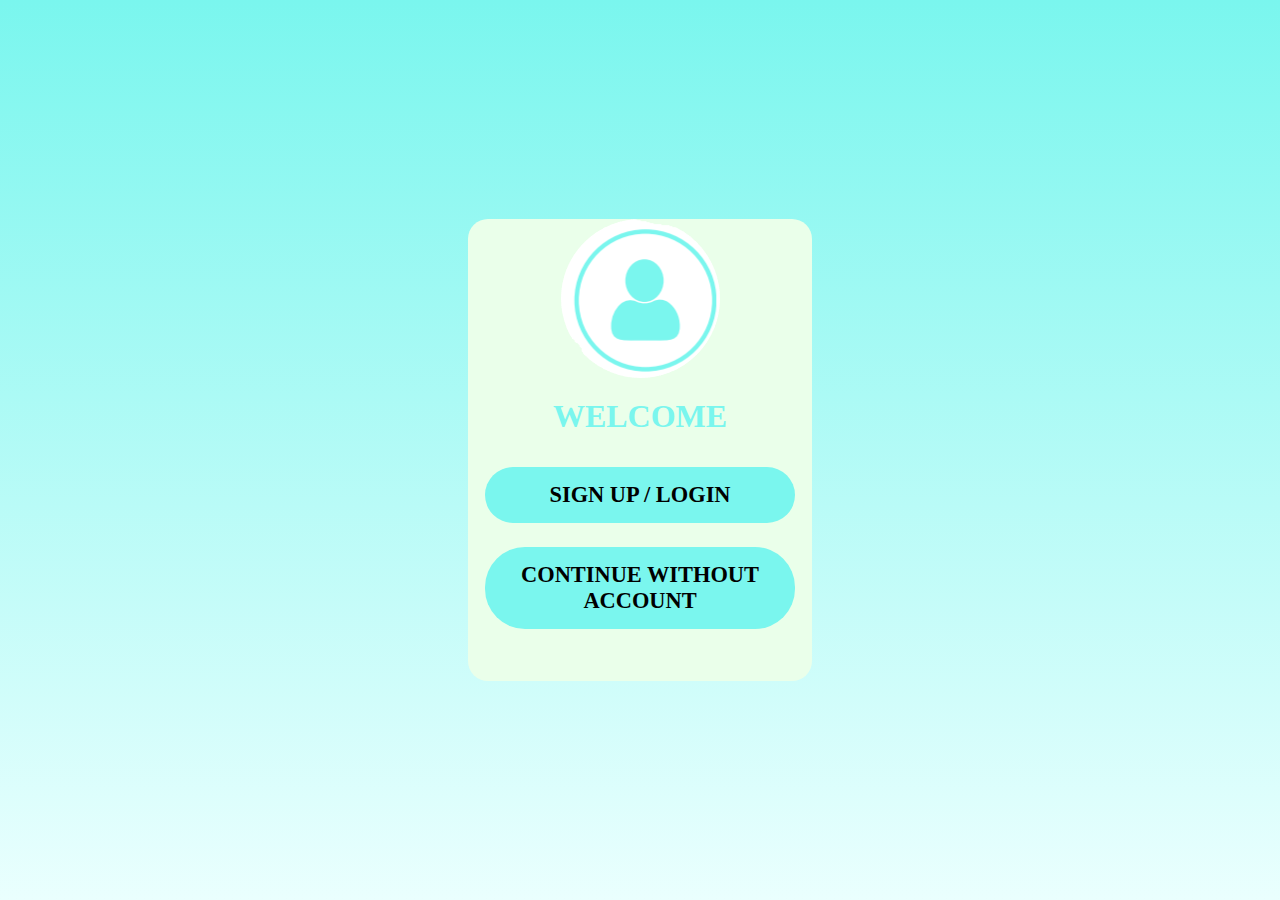
<file: index.html>
<!DOCTYPE html>
<html lang="en">
<head>
    <meta charset="UTF-8">
    <title>SIGN UP</title>
    <link rel="stylesheet" href="signup.css">
</head>
<body>


<div class="container">
    <img src="circular-image.png" alt="">
    <h2>Welcome</h2>

    <button id="btn" onclick="goLogin()">Sign Up / Login</button>
    <button id="btn1" onclick="goHome()">Continue Without Account</button>

    <!--<p>Start using our service easily.</p>-->
</div>

<script>
function goLogin() {
    window.location.href = "login.html";   
}
function goHome() {
    window.location.href = "home.html";
}
</script>

</body>
</html>
</file>
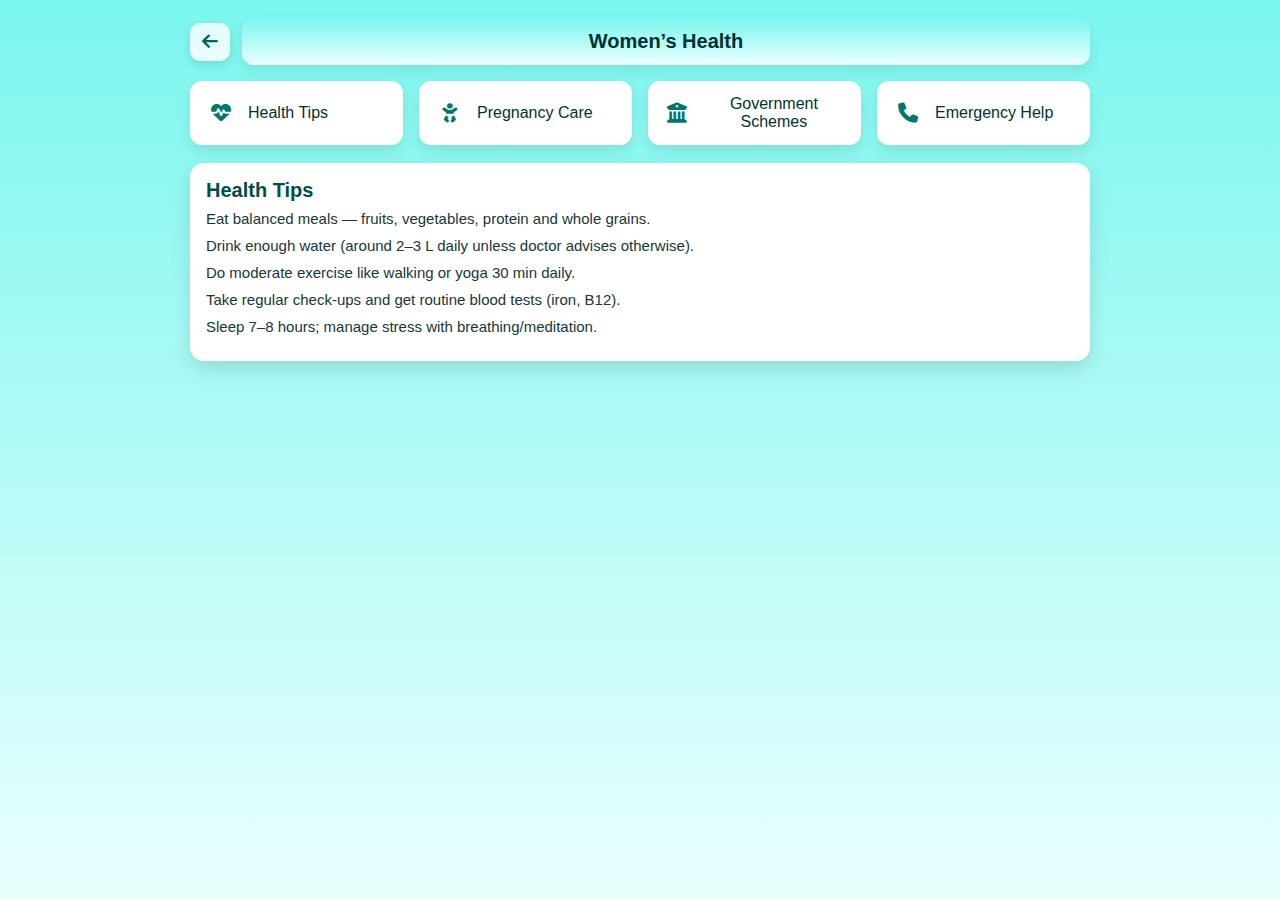
<file: female.html>
<!DOCTYPE html>
<html lang="en">
<head>
  <meta charset="utf-8" />
  <meta name="viewport" content="width=device-width,initial-scale=1" />
  <title>Female Health</title>
  <link rel="stylesheet" href="female.css">
  <link rel="stylesheet" href="https://cdnjs.cloudflare.com/ajax/libs/font-awesome/6.5.0/css/all.min.css">
</head>
<body>

  <header>
    <button class="back-btn" onclick="history.back()">
      <i class="fa-solid fa-arrow-left"></i>
    </button>
    <div class="header-title">Women’s Health</div>
  </header>

  <main class="container">
    <div class="btn-box">
      <button onclick="showSection('tips')"><i class="fa-solid fa-heart-pulse"></i> Health Tips</button>
      <button onclick="showSection('pregnancy')"><i class="fa-solid fa-baby"></i> Pregnancy Care</button>
      <button onclick="showSection('govt')"><i class="fa-solid fa-building-columns"></i> Government Schemes</button>
      <button onclick="showSection('emergency')"><i class="fa-solid fa-phone"></i> Emergency Help</button>
    </div>

    <section id="tips" class="output">
      <h2>Health Tips</h2>
      <ul>
        <li>Eat balanced meals — fruits, vegetables, protein and whole grains.</li>
        <li>Drink enough water (around 2–3 L daily unless doctor advises otherwise).</li>
        <li>Do moderate exercise like walking or yoga 30 min daily.</li>
        <li>Take regular check-ups and get routine blood tests (iron, B12).</li>
        <li>Sleep 7–8 hours; manage stress with breathing/meditation.</li>
      </ul>
    </section>

    <section id="pregnancy" class="output">
      <h2>Pregnancy Care</h2>

      <div class="med-block">
        <p><strong>Early Care</strong></p>
        <p>Confirm pregnancy with a doctor, start antenatal (ANC) visits and take folic acid and iron as prescribed.</p>
      </div>

      <div class="med-block">
        <p><strong>Routine Checks</strong></p>
        <p>Regular ANC visits, ultrasound as advised, blood sugar and blood pressure monitoring.</p>
      </div>

      <div class="med-block">
        <p><strong>Nutrition</strong></p>
        <p>Protein-rich diet, iron & calcium supplements (as advised), adequate calories and hydration.</p>
      </div>

      <div class="med-block">
        <p><strong>Delivery Plan</strong></p>
        <p>Discuss birth plan with your provider; ASHA/ANM can guide facility choices and transport.</p>
      </div>
    </section>

    <section id="govt" class="output">
      <h2>Government Schemes (Demo)</h2>

      <div class="med-block">
        <p><strong>ASHA (Accredited Social Health Activist)</strong></p>
        <p>ASHA workers are community health link-workers under the National Health Mission. They assist pregnant women by providing counselling, arranging ANC visits, promoting institutional delivery and linking families to benefits.</p>
      </div>

      <div class="med-block">
        <p><strong>Janani Suraksha Yojana (JSY) — Demo</strong></p>
        <p>JSY supports safe delivery by offering cash incentives for institutional deliveries (eligibility and amounts vary by state). Contact your local ASHA/PHC for enrollment help.</p>
      </div>

      <p class="note"><strong>Note:</strong> This is demo content. For exact benefits & eligibility, contact your local ASHA worker or nearest Primary Health Centre (PHC).</p>
    </section>

    <section id="emergency" class="output">
      <h2>Emergency Help</h2>

      <div class="med-block">
        <p><strong>Immediate Emergency (All India)</strong></p>
        <p>Call: <a href="tel:112" class="tel">112</a> — National Emergency Number (police/ambulance/fire)</p>
      </div>

      <div class="med-block">
        <p><strong>Ambulance (State / Local)</strong></p>
        <p>Some states use <strong>102</strong> for ambulance services. Also contact your local PHC or hospital.</p>
      </div>

      <div class="med-block">
        <p><strong>ASHA Contact</strong></p>
        <p>If you have registered, call your local ASHA worker for home visits, transport arrangement and delivery assistance.</p>
      </div>

      <button class="btn-call" onclick="window.location.href='tel:112'"><i class="fa-solid fa-phone"></i> Call 112</button>
    </section>

  </main>

<script>

  function showSection(id){
    document.querySelectorAll('.output').forEach(s => s.style.display = 'none');
    const el = document.getElementById(id);
    if(el) el.style.display = 'block';
   
    el.scrollIntoView({behavior:'smooth', block:'start'});
  }


  showSection('tips');
</script>

</body>
</html>
</file>
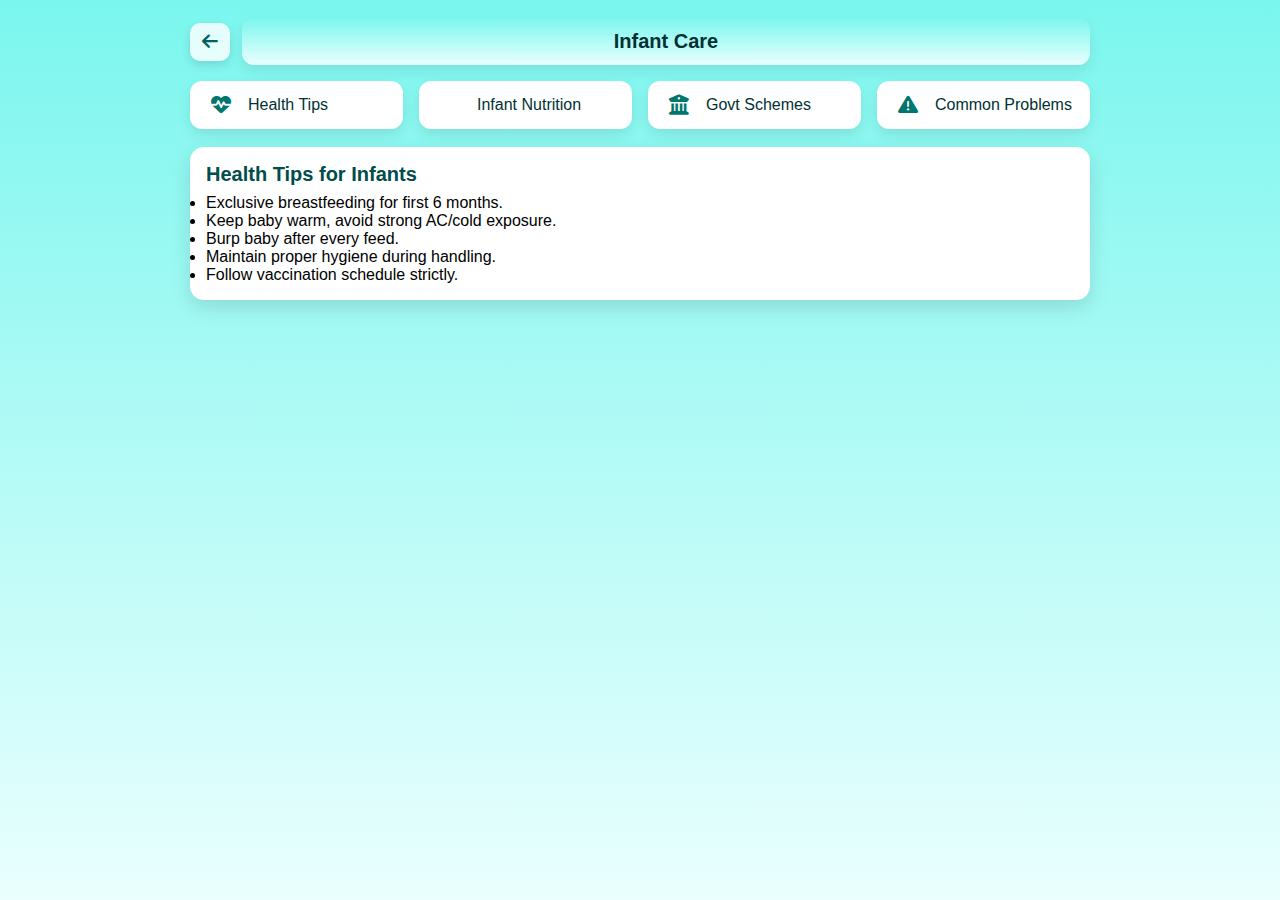
<file: infantcare.html>
<!DOCTYPE html>
<html lang="en">
<head>
  <meta charset="utf-8" />
  <meta name="viewport" content="width=device-width,initial-scale=1" />
  <title>Infant Care</title>
  <link rel="stylesheet" href="infantcare.css">
  <link rel="stylesheet" href="https://cdnjs.cloudflare.com/ajax/libs/font-awesome/6.5.0/css/all.min.css">
</head>
<body>

  <header>
    <button class="back-btn" onclick="history.back()">
      <i class="fa-solid fa-arrow-left"></i>
    </button>
    <div class="header-title">Infant Care</div>
  </header>

  <main class="container">

    <div class="btn-box">
      <button onclick="showSection('tips')"><i class="fa-solid fa-heartbeat"></i> Health Tips</button>
      <button onclick="showSection('nutrition')"><i class="fa-solid fa-bottle-baby"></i> Infant Nutrition</button>
      <button onclick="showSection('govt')"><i class="fa-solid fa-building-columns"></i> Govt Schemes</button>
      <button onclick="showSection('problems')"><i class="fa-solid fa-triangle-exclamation"></i> Common Problems</button>
    </div>

    
    <section id="tips" class="output">
      <h2>Health Tips for Infants</h2>
      <ul>
        <li>Exclusive breastfeeding for first 6 months.</li>
        <li>Keep baby warm, avoid strong AC/cold exposure.</li>
        <li>Burp baby after every feed.</li>
        <li>Maintain proper hygiene during handling.</li>
        <li>Follow vaccination schedule strictly.</li>
      </ul>
    </section>

 
    <section id="nutrition" class="output">
      <h2>Infant Nutrition</h2>

      <div class="med-block">
        <p><strong>0–6 Months</strong></p>
        <p>Exclusive breastfeeding. No water, honey, cow milk or solid foods.</p>
      </div>

      <div class="med-block">
        <p><strong>6–12 Months</strong></p>
        <p>Introduce mashed foods like banana, dal, rice, khichdi, curd along with breastmilk.</p>
      </div>

      <div class="med-block">
        <p><strong>1 Year+</strong></p>
        <p>Soft family food: chapati pieces, rice, vegetables, egg (if suggested), fruits.</p>
      </div>
    </section>

   
    <section id="govt" class="output">
      <h2>Government Schemes</h2>

      <div class="med-block">
        <p><strong>Poshan Abhiyaan</strong></p>
        <p>Provides nutrition support & monitoring for infants via Anganwadi centres.</p>
      </div>

      <div class="med-block">
        <p><strong>Anganwadi Services</strong></p>
        <p>Free vaccines, growth monitoring, supplementary nutrition.</p>
      </div>

      <div class="med-block">
        <p><strong>Universal Immunization Program</strong></p>
        <p>All essential vaccines for newborns are free.</p>
      </div>

      <p class="note"><strong>Note:</strong> This is demo content; visit nearest PHC/Anganwadi for real information.</p>
    </section>

  
    <section id="problems" class="output">
      <h2>Common Infant Problems</h2>

      <div class="med-block">
        <p><strong>Colic</strong></p>
        <p>Baby cries for long period — soothe with gentle rocking/burping.</p>
      </div>

      <div class="med-block">
        <p><strong>Diarrhea</strong></p>
        <p>Keep baby hydrated; consult doctor immediately.</p>
      </div>

      <div class="med-block">
        <p><strong>Cold & Cough</strong></p>
        <p>Use warm clothing; avoid self-medication.</p>
      </div>

      <div class="med-block">
        <p><strong>Skin Rashes</strong></p>
        <p>Keep diaper area dry; use gentle baby products.</p>
      </div>
    </section>

  </main>

<script>
  function showSection(id){
    document.querySelectorAll('.output').forEach(s => s.style.display = 'none');
    let el = document.getElementById(id);
    if(el) el.style.display = 'block';
    el.scrollIntoView({behavior:'smooth', block:'start'});
  }
  showSection('tips');
</script>

</body>
</html>
</file>
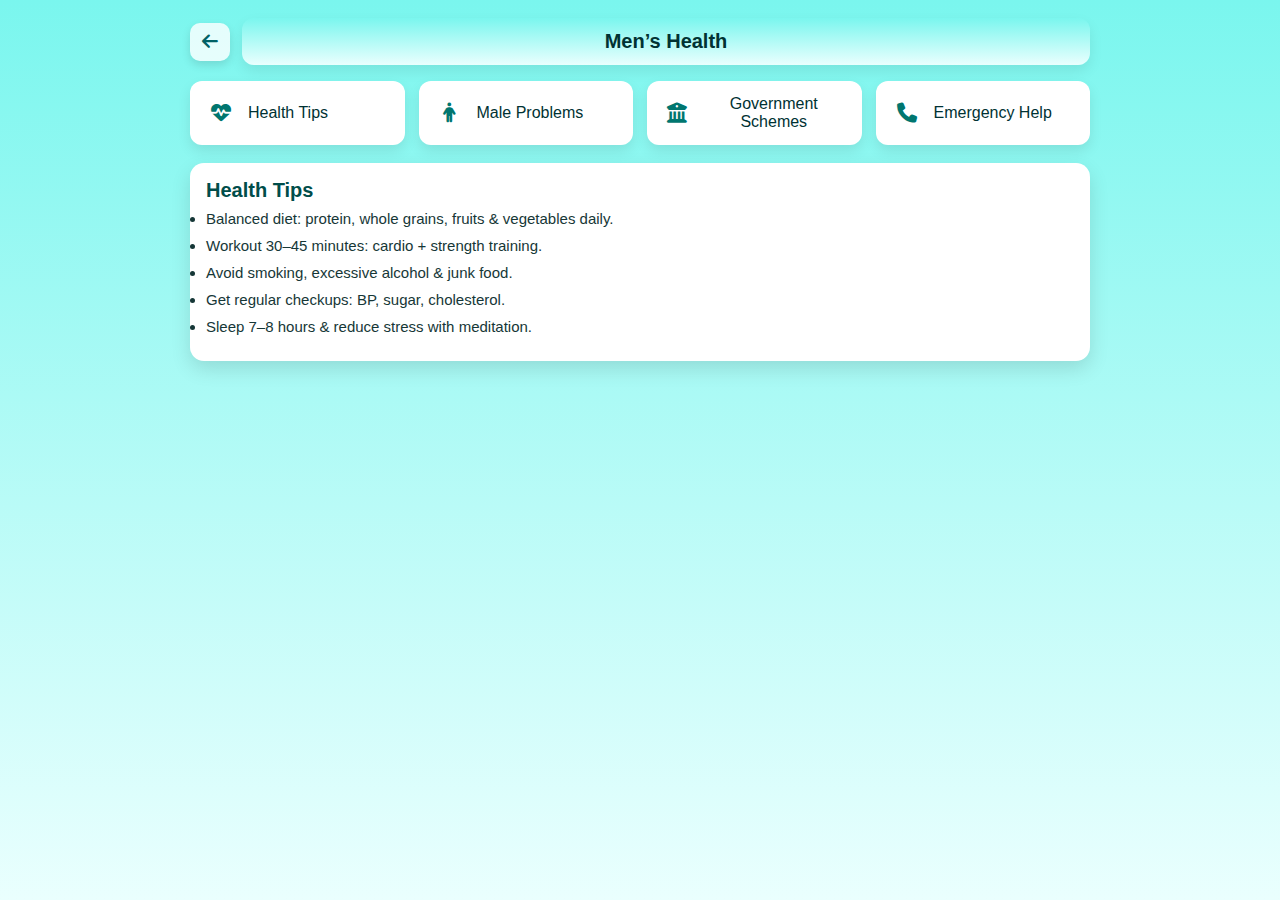
<file: male.html>
<!DOCTYPE html>
<html lang="en">
<head>
  <meta charset="utf-8" />
  <meta name="viewport" content="width=device-width,initial-scale=1" />
  <title>Male Health</title>
  <link rel="stylesheet" href="male.css">
  <link rel="stylesheet" href="https://cdnjs.cloudflare.com/ajax/libs/font-awesome/6.5.0/css/all.min.css">
</head>
<body>

  <header>
    <button class="back-btn" onclick="history.back()">
      <i class="fa-solid fa-arrow-left"></i>
    </button>
    <div class="header-title">Men’s Health</div>
  </header>

  <main class="container">
    <div class="btn-box">
      <button onclick="showSection('tips')">
        <i class="fa-solid fa-heart-pulse"></i> Health Tips
      </button>

      <button onclick="showSection('problems')">
        <i class="fa-solid fa-person"></i> Male Problems
      </button>

      <button onclick="showSection('govt')">
        <i class="fa-solid fa-building-columns"></i> Government Schemes
      </button>

      <button onclick="showSection('emergency')">
        <i class="fa-solid fa-phone"></i> Emergency Help
      </button>
    </div>

    
    <section id="tips" class="output">
      <h2>Health Tips</h2>
      <ul>
        <li>Balanced diet: protein, whole grains, fruits & vegetables daily.</li>
        <li>Workout 30–45 minutes: cardio + strength training.</li>
        <li>Avoid smoking, excessive alcohol & junk food.</li>
        <li>Get regular checkups: BP, sugar, cholesterol.</li>
        <li>Sleep 7–8 hours & reduce stress with meditation.</li>
      </ul>
    </section>

 
    <section id="problems" class="output">
      <h2>Common Male Health Problems</h2>

      <div class="med-block">
        <p><strong>Hair Fall (Common)</strong></p>
        <p>Caused by stress, genetics, low nutrition. Improve diet, avoid harsh chemicals.</p>
      </div>

      <div class="med-block">
        <p><strong>Acne / Skin Issues</strong></p>
        <p>Often due to oily skin or hormones. Use gentle cleansers and drink enough water.</p>
      </div>

      <div class="med-block">
        <p><strong>Obesity & Belly Fat</strong></p>
        <p>Start strength training + reduce sugar + increase protein intake.</p>
      </div>

      <div class="med-block">
        <p><strong>Low Energy / Fatigue</strong></p>
        <p>Check iron, B12, vitamin D levels; improve sleep schedule.</p>
      </div>
    </section>

    
    <section id="govt" class="output">
      <h2>Government Schemes (Demo)</h2>

      <div class="med-block">
        <p><strong>Ayushman Bharat (PMJAY)</strong></p>
        <p>Offers up to ₹5 lakh free treatment per family per year in empaneled hospitals.</p>
      </div>

      <div class="med-block">
        <p><strong>PM E-Sanjeevani</strong></p>
        <p>Free online doctor consultation service by the Government of India.</p>
      </div>

      <p class="note"><strong>Note:</strong> This is demo content. For accurate info visit your nearest health center or official govt portal.</p>
    </section>

  
    <section id="emergency" class="output">
      <h2>Emergency Help</h2>

      <div class="med-block">
        <p><strong>All India Emergency</strong></p>
        <p>Call: <a href="tel:112" class="tel">112</a></p>
      </div>

      <div class="med-block">
        <p><strong>Ambulance</strong></p>
        <p>Many states use <strong>108</strong> or <strong>102</strong> for quick medical ambulance service.</p>
      </div>

      <button class="btn-call" onclick="window.location.href='tel:112'">
        <i class="fa-solid fa-phone"></i> Call 112
      </button>
    </section>

  </main>

<script>
  function showSection(id){
    document.querySelectorAll('.output').forEach(s => s.style.display = 'none');
    const el = document.getElementById(id);
    if(el) el.style.display = 'block';
    el.scrollIntoView({behavior:'smooth', block:'start'});
  }

  
  showSection('tips');
</script>

</body>
</html>
</file>
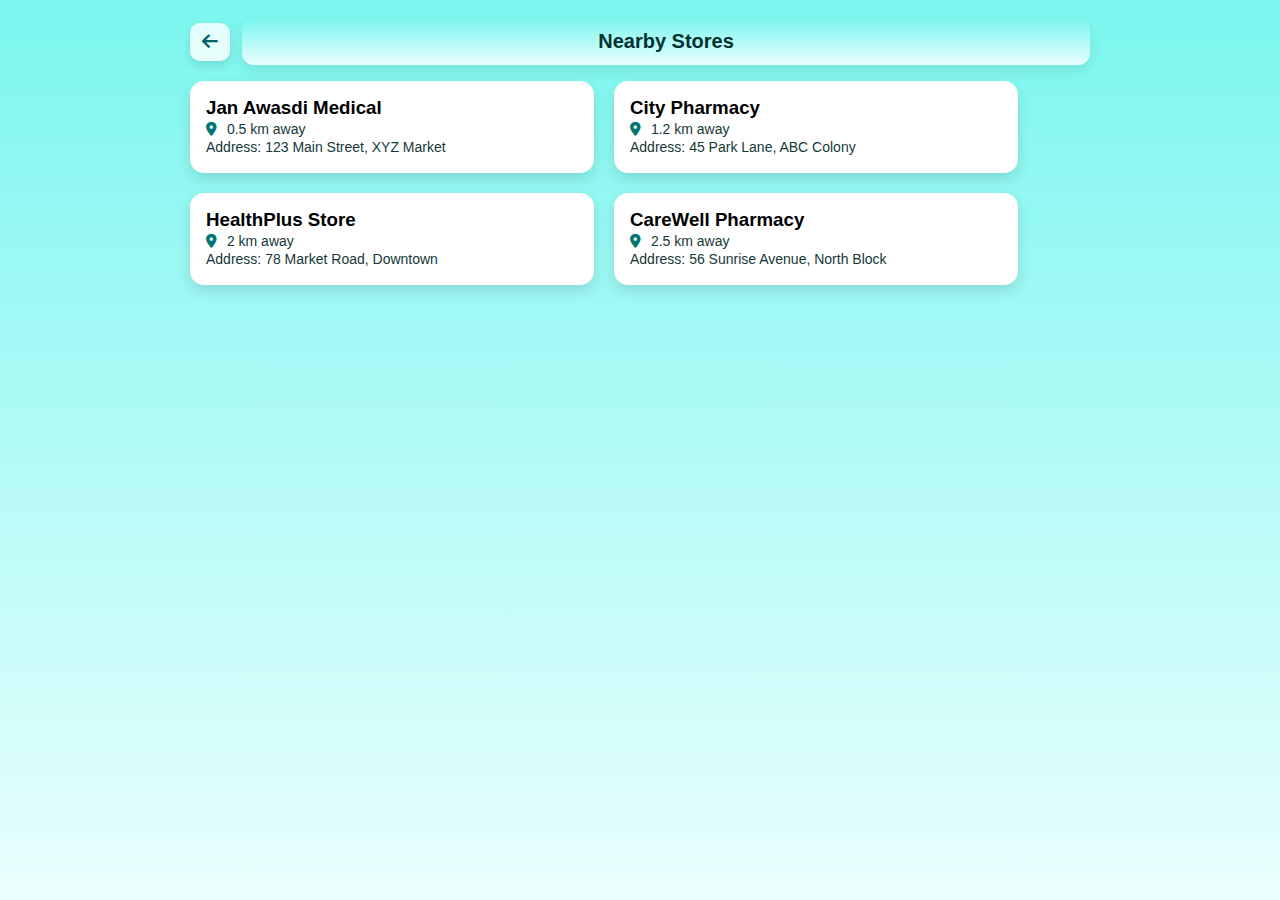
<file: nearby.html>
<!DOCTYPE html>
<html lang="en">
<head>
  <meta charset="UTF-8">
  <meta name="viewport" content="width=device-width, initial-scale=1">
  <title>Nearby Stores</title>
  <link rel="stylesheet" href="nearby.css">
  <link rel="stylesheet" href="https://cdnjs.cloudflare.com/ajax/libs/font-awesome/6.5.0/css/all.min.css">
</head>
<body>

  <header>
    <button class="back-btn" onclick="history.back()">
      <i class="fa-solid fa-arrow-left"></i>
    </button>
    <div class="header-title">Nearby Stores</div>
  </header>

  <main class="container">
    <section class="store-list">

      <div class="store-card">
        <h3>Jan Awasdi Medical</h3>
        <p><i class="fa-solid fa-location-dot"></i> 0.5 km away</p>
        <p>Address: 123 Main Street, XYZ Market</p>
      </div>

      <div class="store-card">
        <h3>City Pharmacy</h3>
        <p><i class="fa-solid fa-location-dot"></i> 1.2 km away</p>
        <p>Address: 45 Park Lane, ABC Colony</p>
      </div>

      <div class="store-card">
        <h3>HealthPlus Store</h3>
        <p><i class="fa-solid fa-location-dot"></i> 2 km away</p>
        <p>Address: 78 Market Road, Downtown</p>
      </div>

      <div class="store-card">
        <h3>CareWell Pharmacy</h3>
        <p><i class="fa-solid fa-location-dot"></i> 2.5 km away</p>
        <p>Address: 56 Sunrise Avenue, North Block</p>
      </div>

    </section>
  </main>

</body>
</html>
</file>
<file: signup.css>
*{
    margin: 0;
    padding: 0;
    box-sizing: border-box;
    font-family: 'Times New Roman';
}

body{
    width:100%;
    max-width: 430px;
    margin: auto;
    height: 100vh;
    display: flex;
    align-items: center;
    justify-content: center;
    background: linear-gradient(#7af6ee,#eafffe);
}

.container{
    width: 80%;
    background-color: #eaffea;
    display: flex;
    align-items: center;
    justify-content: center;
    flex-direction: column;
    border-radius: 20px;
    padding-bottom: 40px;
}

h2{
    color: #7af6ee;
    text-transform: uppercase;
    padding: 20px 0;
    font-size: 2em;
}

#btn, #btn1{
    width: 90%;
    border-radius: 40px;
    border: none;
    font-size: 1.4em;
    text-transform: uppercase;
    font-weight: 600;
    margin: 12px 0;
    cursor: pointer;
    transition: 0.3s;
    padding: 15px 0;
    background-color: #7af6ee;
    color: black;
}


#btn:hover, #btn1:hover{
    background: white;
    color:#7af6ee;
    border: 2px solid #7af6ee;
}

p{
    text-align: center;
    color: black;
    padding: 20px 0;
    font-size: 1.1em;
}
</file>
<file: female.css>
*{ box-sizing: border-box; margin:0; padding:0; font-family: 'Poppins', sans-serif; }
body{
  background: linear-gradient(#7af6ee, #eafffe);
  min-height: 100vh;
  padding: 18px 12px;
  display: flex;
  flex-direction: column;
  align-items: center;
}

header{
  width: 92%;
  max-width: 900px;
  display:flex;
  align-items:center;
  gap:12px;
  margin-bottom: 16px;
}
.back-btn{
  background: #ffffffcc;
  border: none;
  padding: 10px 12px;
  border-radius: 10px;
  cursor: pointer;
  box-shadow: 0 4px 10px rgba(0,0,0,0.12);
}
.back-btn i{ font-size: 18px; color: #006165; }
.header-title{
  background: linear-gradient(#7af6ee,#eafffe);
  padding: 12px 18px;
  border-radius: 12px;
  font-size: 20px;
  font-weight: 600;
  color: #003233;
  width: 100%;
  text-align: center;
  box-shadow: 0 6px 14px rgba(0,0,0,0.08);
}


.container{
  width: 92%;
  max-width: 900px;
  background: transparent;
  display: block;
}


.btn-box{
  display:flex;
  flex-direction:column;
  gap: 14px;
}


.btn-box button{
  display: flex;
  gap: 12px;
  align-items: center;
  padding: 14px 16px;
  background: #ffffff;
  border: none;
  border-radius: 12px;
  font-size: 16px;
  color: #003233;
  cursor: pointer;
  box-shadow: 0 6px 14px rgba(0,0,0,0.09);
  transition: transform 0.18s ease, box-shadow 0.18s ease;
}
.btn-box button i{
  font-size: 20px;
  color:#00766f;
  width: 30px;
  text-align: center;
}
.btn-box button:hover{
  transform: translateY(-6px);
  box-shadow: 0 10px 22px rgba(0,0,0,0.15);
}


.output{
  display:none;
  margin-top:18px;
  background: #ffffff;
  padding: 16px;
  border-radius: 14px;
  box-shadow: 0 8px 20px rgba(0,0,0,0.12);
}
.output h2{
  margin:0 0 8px 0;
  color: #004d4a;
  font-size: 20px;
  font-weight: 700;
}
.output ul{ list-style: none; padding-left: 0; }
.output ul li{ margin-bottom: 10px; font-size: 15px; color:#163737; }


.med-block{
  background: rgba(122,246,238,0.15);
  padding: 10px;
  border-radius:10px;
  margin-bottom: 12px;
  color:#0a3a37;
}
.note{
  font-size: 13px;
  color: #333;
  margin-top: 8px;
}


.btn-call{
  width: 100%;
  padding: 12px;
  background: linear-gradient(90deg,#00766f,#00a89b);
  color:#fff;
  border:none;
  border-radius: 10px;
  font-size:16px;
  margin-top:12px;
  cursor:pointer;
}

@media (min-width: 700px){
  .btn-box{ flex-direction: row; gap: 16px; }
  .btn-box button{ flex:1; }
  .container{ display: block; }
  header{ max-width: 900px; }
}

@media (max-width: 420px){
  .header-title{ font-size:18px; padding:10px; }
  .btn-box button{ font-size: 15px; padding:12px; }
  .output h2{ font-size:18px; }
}
</file>
<file: infantcare.css>
*{ box-sizing: border-box; margin:0; padding:0; font-family: 'Poppins', sans-serif; }
body{
  background: linear-gradient(#7af6ee, #eafffe);
  min-height: 100vh;
  padding: 18px 12px;
  display: flex;
  flex-direction: column;
  align-items: center;
}

header{
  width: 92%;
  max-width: 900px;
  display:flex;
  align-items:center;
  gap:12px;
  margin-bottom: 16px;
}
.back-btn{
  background: #ffffffcc;
  border: none;
  padding: 10px 12px;
  border-radius: 10px;
  cursor: pointer;
  box-shadow: 0 4px 10px rgba(0,0,0,0.12);
}
.back-btn i{ font-size: 18px; color: #006165; }
.header-title{
  background: linear-gradient(#7af6ee,#eafffe);
  padding: 12px 18px;
  border-radius: 12px;
  font-size: 20px;
  font-weight: 600;
  color: #003233;
  width: 100%;
  text-align: center;
  box-shadow: 0 6px 14px rgba(0,0,0,0.08);
}

.container{
  width: 92%;
  max-width: 900px;
}

.btn-box{
  display:flex;
  flex-direction:column;
  gap: 14px;
}

.btn-box button{
  display: flex;
  gap: 12px;
  align-items: center;
  padding: 14px 16px;
  background: #ffffff;
  border: none;
  border-radius: 12px;
  font-size: 16px;
  color: #003233;
  cursor: pointer;
  box-shadow: 0 6px 14px rgba(0,0,0,0.09);
  transition: transform 0.18s ease, box-shadow 0.18s ease;
}
.btn-box button i{
  font-size: 20px;
  color:#00766f;
  width: 30px;
  text-align: center;
}
.btn-box button:hover{
  transform: translateY(-6px);
  box-shadow: 0 10px 22px rgba(0,0,0,0.15);
}

.output{
  display:none;
  margin-top:18px;
  background: #ffffff;
  padding: 16px;
  border-radius: 14px;
  box-shadow: 0 8px 20px rgba(0,0,0,0.12);
}
.output h2{
  margin-bottom: 8px;
  color: #004d4a;
  font-size: 20px;
  font-weight: 700;
}

.med-block{
  background: rgba(122,246,238,0.15);
  padding: 10px;
  border-radius:10px;
  margin-bottom: 12px;
}
.note{
  font-size: 13px;
  color: #333;
}

@media (min-width: 700px){
  .btn-box{ flex-direction: row; gap: 16px; }
  .btn-box button{ flex:1; }
}
</file>
<file: male.css>
*{ box-sizing: border-box; margin:0; padding:0; font-family: 'Poppins', sans-serif; }
body{
  background: linear-gradient(#7af6ee, #eafffe);
  min-height: 100vh;
  padding: 18px 12px;
  display: flex;
  flex-direction: column;
  align-items: center;
}


header{
  width: 92%;
  max-width: 900px;
  display:flex;
  align-items:center;
  gap:12px;
  margin-bottom: 16px;
}
.back-btn{
  background: #ffffffcc;
  border: none;
  padding: 10px 12px;
  border-radius: 10px;
  cursor: pointer;
  box-shadow: 0 4px 10px rgba(0,0,0,0.12);
}
.back-btn i{ font-size: 18px; color: #006165; }
.header-title{
  background: linear-gradient(#7af6ee,#eafffe);
  padding: 12px 18px;
  border-radius: 12px;
  font-size: 20px;
  font-weight: 600;
  color: #003233;
  width: 100%;
  text-align: center;
  box-shadow: 0 6px 14px rgba(0,0,0,0.08);
}


.container{
  width: 92%;
  max-width: 900px;
}


.btn-box{
  display:flex;
  flex-direction:column;
  gap: 14px;
}
.btn-box button{
  display: flex;
  gap: 12px;
  align-items: center;
  padding: 14px 16px;
  background: #ffffff;
  border: none;
  border-radius: 12px;
  font-size: 16px;
  color: #003233;
  cursor: pointer;
  box-shadow: 0 6px 14px rgba(0,0,0,0.09);
  transition: .2s;
}
.btn-box button i{
  font-size: 20px;
  color:#00766f;
  width: 30px;
  text-align: center;
}
.btn-box button:hover{
  transform: translateY(-6px);
  box-shadow: 0 10px 22px rgba(0,0,0,0.15);
}


.output{
  display:none;
  margin-top:18px;
  background: #ffffff;
  padding: 16px;
  border-radius: 14px;
  box-shadow: 0 8px 20px rgba(0,0,0,0.12);
}
.output h2{
  margin-bottom: 8px;
  color: #004d4a;
  font-size: 20px;
  font-weight: 700;
}
.output ul li{
  margin-bottom: 10px;
  font-size: 15px;
  color:#163737;
}

.med-block{
  background: rgba(122,246,238,0.15);
  padding: 10px;
  border-radius:10px;
  margin-bottom: 12px;
  color:#0a3a37;
}

.note{
  font-size: 13px;
  margin-top: 12px;
  color: #333;
}


.btn-call{
  width: 100%;
  padding: 12px;
  background: linear-gradient(90deg,#00766f,#00a89b);
  color:#fff;
  border:none;
  border-radius: 10px;
  font-size:16px;
  margin-top:12px;
  cursor:pointer;
}

@media (min-width: 700px){
  .btn-box{ flex-direction: row; }
  .btn-box button{ flex:1; }
}

@media (max-width: 420px){
  .header-title{ font-size:18px; padding:10px; }
  .btn-box button{ font-size: 15px; padding:12px; }
}
</file>
<file: nearby.css>
*{ box-sizing: border-box; margin:0; padding:0; font-family: 'Poppins', sans-serif; }

body{
  background: linear-gradient(#7af6ee, #eafffe);
  min-height: 100vh;
  padding: 18px 12px;
  display: flex;
  flex-direction: column;
  align-items: center;
}


header{
  width: 92%;
  max-width: 900px;
  display:flex;
  align-items:center;
  gap:12px;
  margin-bottom: 16px;
}
.back-btn{
  background: #ffffffcc;
  border: none;
  padding: 10px 12px;
  border-radius: 10px;
  cursor: pointer;
  box-shadow: 0 4px 10px rgba(0,0,0,0.12);
}
.back-btn i{ font-size: 18px; color: #006165; }
.header-title{
  background: linear-gradient(#7af6ee,#eafffe);
  padding: 12px 18px;
  border-radius: 12px;
  font-size: 20px;
  font-weight: 600;
  color: #003233;
  width: 100%;
  text-align: center;
  box-shadow: 0 6px 14px rgba(0,0,0,0.08);
}

.store-list{
  width: 92%;
  max-width: 900px;
  display: flex;
  flex-direction: column;
  gap: 16px;
}


.store-card{
  background: #ffffff;
  padding: 16px;
  border-radius: 14px;
  box-shadow: 0 6px 14px rgba(0,0,0,0.12);
  transition: transform 0.2s ease, box-shadow 0.2s ease;
}

.store-card:hover{
  transform: translateY(-4px);
  box-shadow: 0 10px 22px rgba(0,0,0,0.15);
}


.store-name{
  background: #ffffff;
  border-radius: 10px;
  padding: 10px 14px;
  font-size: 18px;
  font-weight: 600;
  color: #003233;
  margin-bottom: 8px;
  text-align: center;
  box-shadow: 0 4px 10px rgba(0,0,0,0.08);
}


.store-card p{
  margin: 2px 0;
  font-size: 14px;
  color:#163737;
}

.store-card i{
  color: #00766f;
  margin-right: 6px;
}


@media (min-width: 700px){
  .store-list{
    flex-direction: row;
    flex-wrap: wrap;
    gap: 20px;
  }
  .store-card{
    flex: 1 1 calc(50% - 20px);
  }
}

@media (max-width: 420px){
  .header-title{ font-size:18px; padding:10px; }
  .store-name{ font-size: 16px; padding: 8px 10px; }
  .store-card p{ font-size: 13px; }
}
</file>
